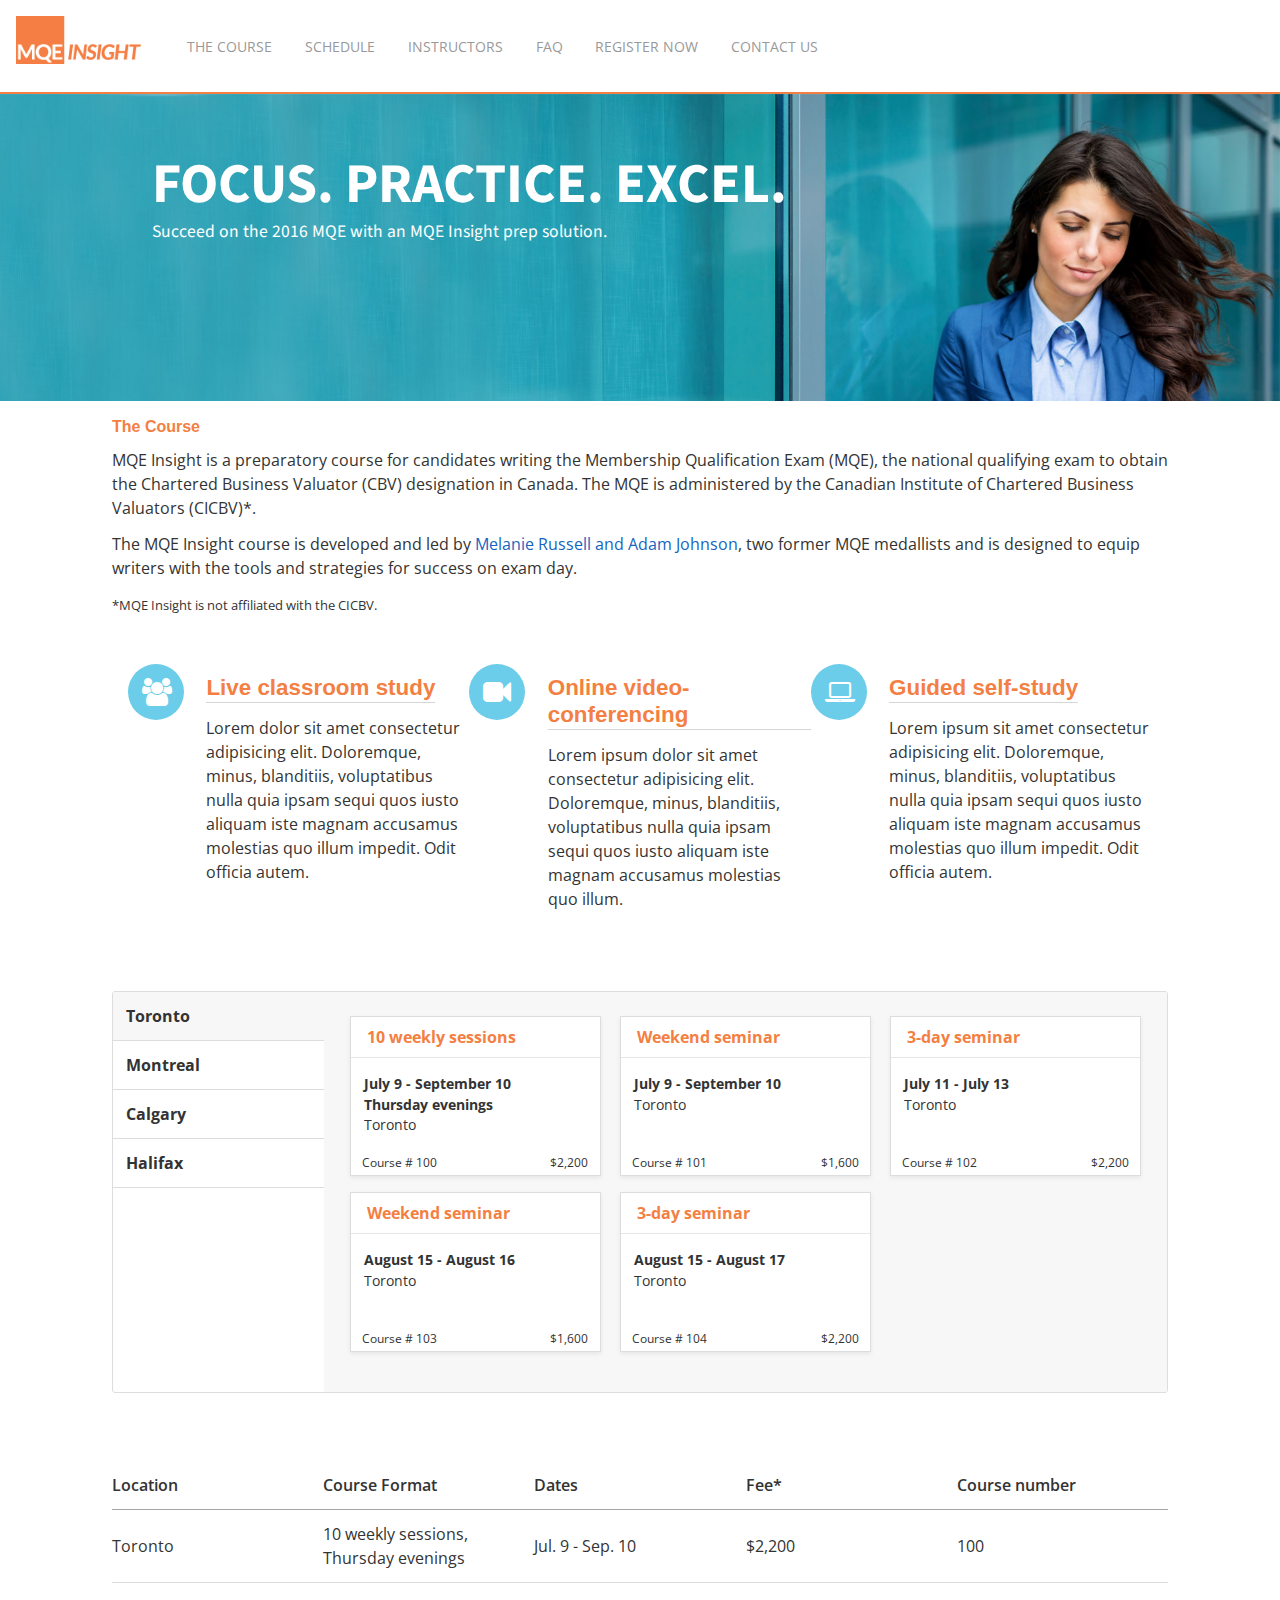
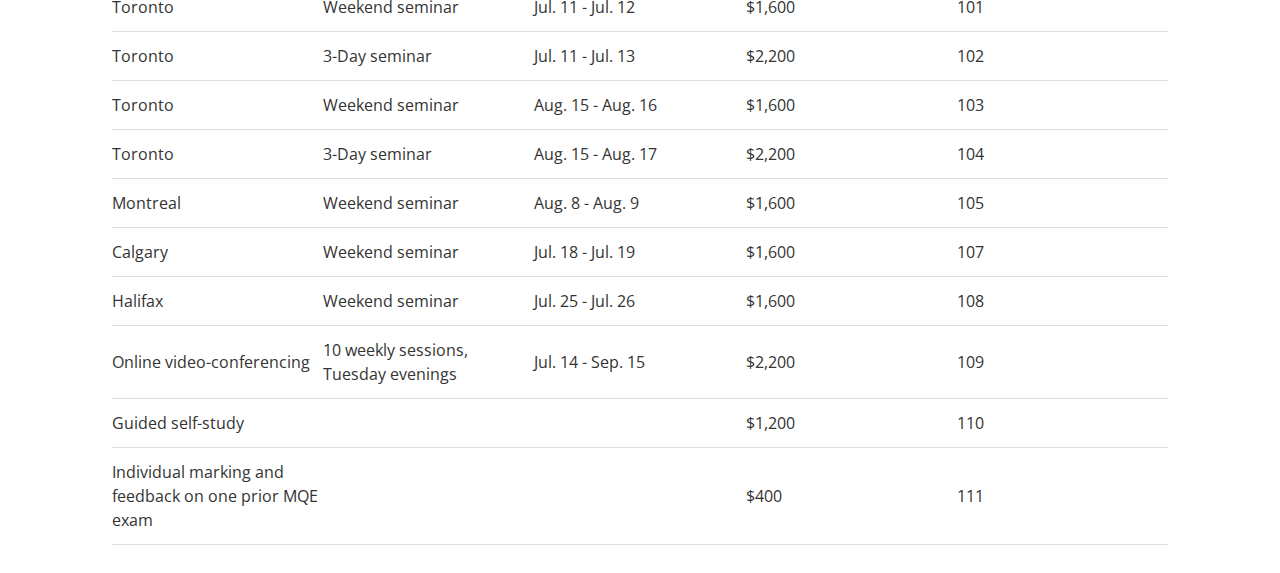
<file: index.htm>
<!DOCTYPE html>
<html lang="en">
<head>
  <meta charset="UTF-8">
  <title>MQE Insight</title>
  <link rel="stylesheet" href="style.css">
  <script src="jquery.js"></script>
  <script src="js/navigation.js"></script>
  <link href='http://fonts.googleapis.com/css?family=Source+Sans+Pro:400,600,700' rel='stylesheet' type='text/css'>
  <link href='http://fonts.googleapis.com/css?family=Open+Sans:400italic,400,700' rel='stylesheet' type='text/css'>
  <link rel="stylesheet" href="https://maxcdn.bootstrapcdn.com/font-awesome/4.5.0/css/font-awesome.min.css">
</head>
<body>


  <header class="navigation" role="banner">
    <div class="navigation-wrapper">
      <a href="javascript:void(0)" class="logo">
        <img src="assets/logo60.png" alt="Logo image">
      </a>
      <a href="javascript:void(0)" class="navigation-menu-button" id="js-mobile-menu"><i class="fa fa-bars"></i></a>
      <nav role="navigation">
        <ul id="js-navigation-menu" class="navigation-menu show">
          <li class="nav-link"><a href="javascript:void(0)">The Course</a></li>
          <li class="nav-link"><a href="javascript:void(0)">Schedule</a></li>
          <li class="nav-link"><a href="javascript:void(0)">Instructors</a></li>
          <li class="nav-link"><a href="javascript:void(0)">FAQ</a></li>
          <li class="nav-link"><a href="javascript:void(0)">Register Now</a></li>
          <li class="nav-link"><a href="javascript:void(0)">Contact Us</a></li>
        </ul>
      </nav>
    </div>
  </header>


  <div class="hero">
    <div class="hero-inner">
      <div class="hero-copy">
        <div class="tagline">FOCUS. PRACTICE. EXCEL.</div>
        <p>Succeed on the 2016 MQE with an MQE Insight prep solution.</p>
      </div>
    </div>
  </div>



  <section>
    <h1>The Course</h1>

    <p>MQE Insight is a preparatory course for candidates writing the Membership Qualification Exam (MQE), the national qualifying exam to obtain the Chartered Business Valuator (CBV) designation in Canada. The MQE is administered by the Canadian Institute of Chartered Business Valuators (CICBV)*.</p>

    <p>The MQE Insight course is developed and led by <a href="instructors">Melanie Russell and Adam Johnson</a>, two former MQE medallists and is designed to equip writers with the tools and strategies for success on exam day.</p>

    <small>*MQE Insight is not affiliated with the CICBV.</small>
  </section>

  <section>
    <ul class="bullets">
      <li class="bullet">
        <div class="bullet-icon bullet-icon-1">
          <i class="fa fa-group"></i>

        </div>
        <div class="bullet-content">
          <h2>Live classroom study</h2>
          <p>Lorem dolor sit amet consectetur adipisicing elit. Doloremque, minus, blanditiis, voluptatibus nulla quia ipsam sequi quos iusto aliquam iste magnam accusamus molestias quo illum impedit. Odit officia autem.</p>
        </div>
      </li>
      <li class="bullet">
        <div class="bullet-icon bullet-icon-2">
          <i class="fa fa-video-camera"></i>
        </div>
        <div class="bullet-content">
          <h2>Online video-conferencing</h2>
          <p>Lorem ipsum dolor sit amet consectetur adipisicing elit. Doloremque, minus, blanditiis, voluptatibus nulla quia ipsam sequi quos iusto aliquam iste magnam accusamus molestias quo illum.</p>
        </div>
      </li>
      <li class="bullet">
        <div class="bullet-icon bullet-icon-3">
          <i class="fa fa-laptop"></i>
        </div>
        <div class="bullet-content">
          <h2>Guided self-study</h2>
          <p>Lorem ipsum sit amet consectetur adipisicing elit. Doloremque, minus, blanditiis, voluptatibus nulla quia ipsam sequi quos iusto aliquam iste magnam accusamus molestias quo illum impedit. Odit officia autem.</p>
        </div>
      </li>
    </ul>

  </section>

  <section>
    <div class="vertical-tabs-container">
      <div class="vertical-tabs">
        <a href="javascript:void(0)" class="js-vertical-tab vertical-tab is-active" rel="tab1">Toronto</a>
        <a href="javascript:void(0)" class="js-vertical-tab vertical-tab" rel="tab2">Montreal</a>
        <a href="javascript:void(0)" class="js-vertical-tab vertical-tab" rel="tab3">Calgary</a>
        <a href="javascript:void(0)" class="js-vertical-tab vertical-tab" rel="tab4">Halifax</a>
      </div>

      <div class="vertical-tab-content-container">
        <a href="" class="js-vertical-tab-accordion-heading vertical-tab-accordion-heading is-active" rel="tab1">Toronto</a>
        <div id="tab1" class="js-vertical-tab-content vertical-tab-content">
          <div class="courses">
            <div class="course">
              <div class="description">10 weekly sessions</div>
              <div class="dates">July 9 - September 10<br />Thursday evenings</div>
              <div class="location">Toronto</div>
              <div class="course-footer">
                <div class="fee">$2,200</div>
                <div class="number">Course # 100</div>
              </div>
            </div>

            <div class="course">
              <div class="description">Weekend seminar</div>
              <div class="dates">July 9 - September 10</div>
              <div class="location">Toronto</div>
              <div class="course-footer">
                <div class="fee">$1,600</div>
                <div class="number">Course # 101</div>
              </div>
            </div>

            <div class="course">
              <div class="description">3-day seminar</div>
              <div class="dates">July 11 - July 13</div>
              <div class="location">Toronto</div>
              <div class="course-footer">
                <div class="fee">$2,200</div>
                <div class="number">Course # 102</div>
              </div>
            </div>

            <div class="course">
              <div class="description">Weekend seminar</div>
              <div class="dates">August 15 - August 16</div>
              <div class="location">Toronto</div>
              <div class="course-footer">
                <div class="fee">$1,600</div>
                <div class="number">Course # 103</div>
              </div>
            </div>

            <div class="course">
              <div class="description">3-day seminar</div>
              <div class="dates">August 15 - August 17</div>
              <div class="location">Toronto</div>
              <div class="course-footer">
                <div class="fee">$2,200</div>
                <div class="number">Course # 104</div>
              </div>
            </div>
          </div>
          &nbsp;
        </div>

        <a href="" class="js-vertical-tab-accordion-heading vertical-tab-accordion-heading" rel="tab2">Montreal</a>
        <div id="tab2" class="js-vertical-tab-content vertical-tab-content">
          <p>Ut laoreet augue et neque pretium non sagittis nibh pulvinar. Etiam ornare tincidunt orci quis ultrices. Pellentesque ac sapien ac purus gravida ullamcorper. Duis rhoncus sodales lacus, vitae adipiscing tellus pharetra sed. Praesent bibendum.</p>
        </div>

        <a href="" class="js-vertical-tab-accordion-heading vertical-tab-accordion-heading" rel="tab3">Calgary</a>
        <div id="tab3" class="js-vertical-tab-content vertical-tab-content">
          <p>Donec mattis mauris gravida metus laoreet non rutrum sem viverra. Aenean nibh libero, viverra vel vestibulum in, porttitor ut sapien. Phasellus tempor lorem id justo ornare tincidunt. Nulla faucibus, purus eu placerat fermentum, velit mi iaculis nunc, bibendum tincidunt ipsum justo eu mauris. Nulla facilisi. Vestibulum vel lectus ac purus tempus suscipit nec sit amet eros. Nullam fringilla, enim eu lobortis dapibus, quam magna tincidunt nibh, sit amet imperdiet dolor justo congue turpis.</p>
        </div>

        <a href="" class="js-vertical-tab-accordion-heading vertical-tab-accordion-heading" rel="tab4">Halifax</a>
        <div id="tab4" class="js-vertical-tab-content vertical-tab-content">
          <p>Sociis natoque penatibus et magnis dis parturient montes, nascetur ridiculus mus. Phasellus dui urna, mollis vel suscipit in, pharetra at ligula. Pellentesque a est vel est fermentum pellentesque sed sit amet dolor. Nunc in dapibus nibh. Aliquam erat volutpat. Phasellus vel dui sed nibh iaculis convallis id sit amet urna. Proin nec tellus quis justo consequat accumsan. Vivamus turpis enim, auctor eget placerat eget, aliquam ut sapien.</p>
        </div>
      </div>
    </div>

  </section>

  <section>
    <table class="table table-striped">
      <thead>
        <tr><th>Location</th><th>Course Format</th><th>Dates</th><th>Fee*</th><th>Course number</th></tr>
      </thead>
      <tr>
        <td>Toronto</td><td>10 weekly sessions, Thursday evenings</td><td>Jul. 9 - Sep. 10</td><td>$2,200</td><td>100</td>
      </tr>
      <tr><td>Toronto</td><td>Weekend seminar</td><td>Jul. 11 - Jul. 12</td><td>$1,600</td><td>101</td></tr>
      <tr><td>Toronto</td><td>3-Day seminar</td><td>Jul. 11 - Jul. 13</td><td>$2,200</td><td>102</td></tr>
      <tr><td>Toronto</td><td>Weekend seminar</td><td>Aug. 15 - Aug. 16</td><td>$1,600</td><td>103</td></tr>
      <tr><td>Toronto</td><td>3-Day seminar</td><td>Aug. 15 - Aug. 17</td><td>$2,200</td><td>104</td></tr>
      <tr><td>Montreal</td><td>Weekend seminar</td><td>Aug. 8 - Aug. 9</td><td>$1,600</td><td>105</td></tr>
      <tr><td>Calgary</td><td>Weekend seminar</td><td>Jul. 18 - Jul. 19</td><td>$1,600</td><td>107</td></tr>
      <tr><td>Halifax</td><td>Weekend seminar</td><td>Jul. 25 - Jul. 26</td><td>$1,600</td><td>108</td></tr>
      <tr><td>Online video-conferencing</td><td>10 weekly sessions, Tuesday evenings</td><td>Jul. 14 - Sep. 15</td><td>$2,200</td><td>109</td></tr>
      <tr><td>Guided self-study <span class="glyphicon glyphicon-info-sign ttip" aria-hidden="true" title="Self-directed learning at your own pace (includes course notes, practice marking keys, 60 minutes of private exam prep counselling, and individual marking and feedback on one prior MQE exam)"></span></td><td> </td><td> </td><td>$1,200</td><td>110</td></tr>
      <tr><td>Individual marking and feedback on one prior MQE exam <span class="glyphicon glyphicon-info-sign ttip" aria-hidden="true" title="All of our guided self-study, 3-day, and weekly (10-session) courses include individual marking and feedback on one prior MQE exam.  For all others, we are pleased to offer this option for a fee of $400 + applicable taxes."></span></td><td> </td><td> </td><td>$400</td><td>111</td></tr>



    </table>
  </section>



</body>
</html>
</file>
<file: style.css>
/*! normalize.css v3.0.3 | MIT License | github.com/necolas/normalize.css */
/**
 * 1. Set default font family to sans-serif.
 * 2. Prevent iOS and IE text size adjust after device orientation change,
 *    without disabling user zoom.
 */
html {
  font-family: sans-serif;
  /* 1 */
  -ms-text-size-adjust: 100%;
  /* 2 */
  -webkit-text-size-adjust: 100%;
  /* 2 */ }

/**
 * Remove default margin.
 */
body {
  margin: 0; }

/* HTML5 display definitions
   ========================================================================== */
/**
 * Correct `block` display not defined for any HTML5 element in IE 8/9.
 * Correct `block` display not defined for `details` or `summary` in IE 10/11
 * and Firefox.
 * Correct `block` display not defined for `main` in IE 11.
 */
article,
aside,
details,
figcaption,
figure,
footer,
header,
hgroup,
main,
menu,
nav,
section,
summary {
  display: block; }

/**
 * 1. Correct `inline-block` display not defined in IE 8/9.
 * 2. Normalize vertical alignment of `progress` in Chrome, Firefox, and Opera.
 */
audio,
canvas,
progress,
video {
  display: inline-block;
  /* 1 */
  vertical-align: baseline;
  /* 2 */ }

/**
 * Prevent modern browsers from displaying `audio` without controls.
 * Remove excess height in iOS 5 devices.
 */
audio:not([controls]) {
  display: none;
  height: 0; }

/**
 * Address `[hidden]` styling not present in IE 8/9/10.
 * Hide the `template` element in IE 8/9/10/11, Safari, and Firefox < 22.
 */
[hidden],
template {
  display: none; }

/* Links
   ========================================================================== */
/**
 * Remove the gray background color from active links in IE 10.
 */
a {
  background-color: transparent; }

/**
 * Improve readability of focused elements when they are also in an
 * active/hover state.
 */
a:active,
a:hover {
  outline: 0; }

/* Text-level semantics
   ========================================================================== */
/**
 * Address styling not present in IE 8/9/10/11, Safari, and Chrome.
 */
abbr[title] {
  border-bottom: 1px dotted; }

/**
 * Address style set to `bolder` in Firefox 4+, Safari, and Chrome.
 */
b,
strong {
  font-weight: bold; }

/**
 * Address styling not present in Safari and Chrome.
 */
dfn {
  font-style: italic; }

/**
 * Address variable `h1` font-size and margin within `section` and `article`
 * contexts in Firefox 4+, Safari, and Chrome.
 */
h1 {
  font-size: 2em;
  margin: 0.67em 0; }

/**
 * Address styling not present in IE 8/9.
 */
mark {
  background: #ff0;
  color: #000; }

/**
 * Address inconsistent and variable font size in all browsers.
 */
small {
  font-size: 80%; }

/**
 * Prevent `sub` and `sup` affecting `line-height` in all browsers.
 */
sub,
sup {
  font-size: 75%;
  line-height: 0;
  position: relative;
  vertical-align: baseline; }

sup {
  top: -0.5em; }

sub {
  bottom: -0.25em; }

/* Embedded content
   ========================================================================== */
/**
 * Remove border when inside `a` element in IE 8/9/10.
 */
img {
  border: 0; }

/**
 * Correct overflow not hidden in IE 9/10/11.
 */
svg:not(:root) {
  overflow: hidden; }

/* Grouping content
   ========================================================================== */
/**
 * Address margin not present in IE 8/9 and Safari.
 */
figure {
  margin: 1em 40px; }

/**
 * Address differences between Firefox and other browsers.
 */
hr {
  box-sizing: content-box;
  height: 0; }

/**
 * Contain overflow in all browsers.
 */
pre {
  overflow: auto; }

/**
 * Address odd `em`-unit font size rendering in all browsers.
 */
code,
kbd,
pre,
samp {
  font-family: monospace, monospace;
  font-size: 1em; }

/* Forms
   ========================================================================== */
/**
 * Known limitation: by default, Chrome and Safari on OS X allow very limited
 * styling of `select`, unless a `border` property is set.
 */
/**
 * 1. Correct color not being inherited.
 *    Known issue: affects color of disabled elements.
 * 2. Correct font properties not being inherited.
 * 3. Address margins set differently in Firefox 4+, Safari, and Chrome.
 */
button,
input,
optgroup,
select,
textarea {
  color: inherit;
  /* 1 */
  font: inherit;
  /* 2 */
  margin: 0;
  /* 3 */ }

/**
 * Address `overflow` set to `hidden` in IE 8/9/10/11.
 */
button {
  overflow: visible; }

/**
 * Address inconsistent `text-transform` inheritance for `button` and `select`.
 * All other form control elements do not inherit `text-transform` values.
 * Correct `button` style inheritance in Firefox, IE 8/9/10/11, and Opera.
 * Correct `select` style inheritance in Firefox.
 */
button,
select {
  text-transform: none; }

/**
 * 1. Avoid the WebKit bug in Android 4.0.* where (2) destroys native `audio`
 *    and `video` controls.
 * 2. Correct inability to style clickable `input` types in iOS.
 * 3. Improve usability and consistency of cursor style between image-type
 *    `input` and others.
 */
button,
html input[type="button"],
input[type="reset"],
input[type="submit"] {
  -webkit-appearance: button;
  /* 2 */
  cursor: pointer;
  /* 3 */ }

/**
 * Re-set default cursor for disabled elements.
 */
button[disabled],
html input[disabled] {
  cursor: default; }

/**
 * Remove inner padding and border in Firefox 4+.
 */
button::-moz-focus-inner,
input::-moz-focus-inner {
  border: 0;
  padding: 0; }

/**
 * Address Firefox 4+ setting `line-height` on `input` using `!important` in
 * the UA stylesheet.
 */
input {
  line-height: normal; }

/**
 * It's recommended that you don't attempt to style these elements.
 * Firefox's implementation doesn't respect box-sizing, padding, or width.
 *
 * 1. Address box sizing set to `content-box` in IE 8/9/10.
 * 2. Remove excess padding in IE 8/9/10.
 */
input[type="checkbox"],
input[type="radio"] {
  box-sizing: border-box;
  /* 1 */
  padding: 0;
  /* 2 */ }

/**
 * Fix the cursor style for Chrome's increment/decrement buttons. For certain
 * `font-size` values of the `input`, it causes the cursor style of the
 * decrement button to change from `default` to `text`.
 */
input[type="number"]::-webkit-inner-spin-button,
input[type="number"]::-webkit-outer-spin-button {
  height: auto; }

/**
 * 1. Address `appearance` set to `searchfield` in Safari and Chrome.
 * 2. Address `box-sizing` set to `border-box` in Safari and Chrome.
 */
input[type="search"] {
  -webkit-appearance: textfield;
  /* 1 */
  box-sizing: content-box;
  /* 2 */ }

/**
 * Remove inner padding and search cancel button in Safari and Chrome on OS X.
 * Safari (but not Chrome) clips the cancel button when the search input has
 * padding (and `textfield` appearance).
 */
input[type="search"]::-webkit-search-cancel-button,
input[type="search"]::-webkit-search-decoration {
  -webkit-appearance: none; }

/**
 * Define consistent border, margin, and padding.
 */
fieldset {
  border: 1px solid #c0c0c0;
  margin: 0 2px;
  padding: 0.35em 0.625em 0.75em; }

/**
 * 1. Correct `color` not being inherited in IE 8/9/10/11.
 * 2. Remove padding so people aren't caught out if they zero out fieldsets.
 */
legend {
  border: 0;
  /* 1 */
  padding: 0;
  /* 2 */ }

/**
 * Remove default vertical scrollbar in IE 8/9/10/11.
 */
textarea {
  overflow: auto; }

/**
 * Don't inherit the `font-weight` (applied by a rule above).
 * NOTE: the default cannot safely be changed in Chrome and Safari on OS X.
 */
optgroup {
  font-weight: bold; }

/* Tables
   ========================================================================== */
/**
 * Remove most spacing between table cells.
 */
table {
  border-collapse: collapse;
  border-spacing: 0; }

td,
th {
  padding: 0; }

html {
  box-sizing: border-box; }

*, *::after, *::before {
  box-sizing: inherit; }

button, input[type="button"], input[type="reset"], input[type="submit"] {
  appearance: none;
  background-color: #1565c0;
  border: 0;
  border-radius: 3px;
  color: #fff;
  cursor: pointer;
  display: inline-block;
  font-family: "Helvetica Neue", "Helvetica", "Roboto", "Arial", sans-serif;
  font-size: 1em;
  -webkit-font-smoothing: antialiased;
  font-weight: 600;
  line-height: 1;
  padding: 0.75em 1.5em;
  text-decoration: none;
  transition: background-color 150ms ease;
  user-select: none;
  vertical-align: middle;
  white-space: nowrap; }
  button:hover, button:focus, input[type="button"]:hover, input[type="button"]:focus, input[type="reset"]:hover, input[type="reset"]:focus, input[type="submit"]:hover, input[type="submit"]:focus {
    background-color: #11519a;
    color: #fff; }
  button:disabled, input[type="button"]:disabled, input[type="reset"]:disabled, input[type="submit"]:disabled {
    cursor: not-allowed;
    opacity: 0.5; }
    button:disabled:hover, input[type="button"]:disabled:hover, input[type="reset"]:disabled:hover, input[type="submit"]:disabled:hover {
      background-color: #1565c0; }

fieldset {
  background-color: transparent;
  border: 0;
  margin: 0;
  padding: 0; }

legend {
  font-weight: 600;
  margin-bottom: 0.375em;
  padding: 0; }

label {
  display: block;
  font-weight: 600;
  margin-bottom: 0.375em; }

input,
select {
  display: block;
  font-family: "Helvetica Neue", "Helvetica", "Roboto", "Arial", sans-serif;
  font-size: 1em; }

input[type="color"], input[type="date"], input[type="datetime"], input[type="datetime-local"], input[type="email"], input[type="month"], input[type="number"], input[type="password"], input[type="search"], input[type="tel"], input[type="text"], input[type="time"], input[type="url"], input[type="week"], input:not([type]), textarea,
select[multiple] {
  background-color: #fff;
  border: 1px solid #ddd;
  border-radius: 3px;
  box-shadow: inset 0 1px 3px rgba(0, 0, 0, 0.06);
  box-sizing: border-box;
  font-family: "Helvetica Neue", "Helvetica", "Roboto", "Arial", sans-serif;
  font-size: 1em;
  margin-bottom: 0.75em;
  padding: 0.5em;
  transition: border-color 150ms ease;
  width: 100%; }
  input[type="color"]:hover, input[type="date"]:hover, input[type="datetime"]:hover, input[type="datetime-local"]:hover, input[type="email"]:hover, input[type="month"]:hover, input[type="number"]:hover, input[type="password"]:hover, input[type="search"]:hover, input[type="tel"]:hover, input[type="text"]:hover, input[type="time"]:hover, input[type="url"]:hover, input[type="week"]:hover, input:not([type]):hover, textarea:hover,
  select[multiple]:hover {
    border-color: #b1b1b1; }
  input[type="color"]:focus, input[type="date"]:focus, input[type="datetime"]:focus, input[type="datetime-local"]:focus, input[type="email"]:focus, input[type="month"]:focus, input[type="number"]:focus, input[type="password"]:focus, input[type="search"]:focus, input[type="tel"]:focus, input[type="text"]:focus, input[type="time"]:focus, input[type="url"]:focus, input[type="week"]:focus, input:not([type]):focus, textarea:focus,
  select[multiple]:focus {
    border-color: #1565c0;
    box-shadow: inset 0 1px 3px rgba(0, 0, 0, 0.06), 0 0 5px rgba(18, 89, 169, 0.7);
    outline: none; }
  input[type="color"]:disabled, input[type="date"]:disabled, input[type="datetime"]:disabled, input[type="datetime-local"]:disabled, input[type="email"]:disabled, input[type="month"]:disabled, input[type="number"]:disabled, input[type="password"]:disabled, input[type="search"]:disabled, input[type="tel"]:disabled, input[type="text"]:disabled, input[type="time"]:disabled, input[type="url"]:disabled, input[type="week"]:disabled, input:not([type]):disabled, textarea:disabled,
  select[multiple]:disabled {
    background-color: #f2f2f2;
    cursor: not-allowed; }
    input[type="color"]:disabled:hover, input[type="date"]:disabled:hover, input[type="datetime"]:disabled:hover, input[type="datetime-local"]:disabled:hover, input[type="email"]:disabled:hover, input[type="month"]:disabled:hover, input[type="number"]:disabled:hover, input[type="password"]:disabled:hover, input[type="search"]:disabled:hover, input[type="tel"]:disabled:hover, input[type="text"]:disabled:hover, input[type="time"]:disabled:hover, input[type="url"]:disabled:hover, input[type="week"]:disabled:hover, input:not([type]):disabled:hover, textarea:disabled:hover,
    select[multiple]:disabled:hover {
      border: 1px solid #ddd; }

textarea {
  resize: vertical; }

[type="search"] {
  appearance: none; }

[type="checkbox"],
[type="radio"] {
  display: inline;
  margin-right: 0.375em; }

[type="file"] {
  margin-bottom: 0.75em;
  width: 100%; }

select {
  margin-bottom: 1.5em;
  max-width: 100%;
  width: auto; }

ul,
ol {
  list-style-type: none;
  margin: 0;
  padding: 0; }

dl {
  margin-bottom: 0.75em; }
  dl dt {
    font-weight: 600;
    margin-top: 0.75em; }
  dl dd {
    margin: 0; }

table {
  border-collapse: collapse;
  margin: 0.75em 0;
  table-layout: fixed;
  width: 100%; }

th {
  border-bottom: 1px solid #a6a6a6;
  font-weight: 600;
  padding: 0.75em 0;
  text-align: left; }

td {
  border-bottom: 1px solid #ddd;
  padding: 0.75em 0; }

tr,
td,
th {
  vertical-align: middle; }

body {
  color: #333;
  font-family: "Helvetica Neue", "Helvetica", "Roboto", "Arial", sans-serif;
  font-size: 1em;
  line-height: 1.5; }

h1,
h2,
h3,
h4,
h5,
h6 {
  font-family: "Helvetica Neue", "Helvetica", "Roboto", "Arial", sans-serif;
  font-size: 1em;
  line-height: 1.2;
  margin: 0 0 0.75em; }

p {
  margin: 0 0 0.75em; }

a {
  color: #1565c0;
  text-decoration: none;
  transition: color 150ms ease; }
  a:active, a:focus, a:hover {
    color: #104c90; }

hr {
  border-bottom: 1px solid #ddd;
  border-left: 0;
  border-right: 0;
  border-top: 0;
  margin: 1.5em 0; }

img,
picture {
  margin: 0;
  max-width: 100%; }

.hero {
  background: url("assets/hero7.jpg"), -webkit-linear-gradient(-280deg, #20392B, #7F99BE), no-repeat #7F99BE scroll;
  background: url("assets/hero7.jpg"), linear-gradient(10deg, #20392B, #7F99BE), no-repeat #7F99BE scroll;
  background-color: #324766;
  background-position: right top;
  background-repeat: no-repeat;
  background-size: cover;
  padding-bottom: 3em; }
  .hero .hero-logo img {
    height: 4em;
    margin-bottom: 1em; }
  .hero .hero-inner {
    max-width: 68em;
    margin-left: auto;
    margin-right: auto;
    margin: auto;
    padding: 3.5em;
    text-align: center; }
    .hero .hero-inner::after {
      clear: both;
      content: "";
      display: table; }
    .hero .hero-inner::after {
      clear: both;
      content: "";
      display: table; }
    .hero .hero-inner .hero-copy {
      text-align: center; }
      .hero .hero-inner .hero-copy h1 {
        color: white;
        font-size: 1.6em;
        margin-bottom: 0.5em; }
        @media screen and (min-width: 53.75em) {
          .hero .hero-inner .hero-copy h1 {
            font-size: 1.8em; } }
      .hero .hero-inner .hero-copy p {
        color: white;
        line-height: 1.4em;
        margin: 0 auto 3em auto; }
        @media screen and (min-width: 53.75em) {
          .hero .hero-inner .hero-copy p {
            font-size: 1.1em;
            max-width: 40%; } }

a#js-mobile-menu {
  color: #999;
  border: 1px solid #999;
  padding: 0.25em 0.5em;
  border-radius: 0.25em;
  margin-top: 0.5em; }

.navigation .navigation-menu-button {
  display: block;
  float: right;
  margin: 0;
  padding-top: 0.5em; }
  @media screen and (min-width: 30em) {
    .navigation .navigation-menu-button {
      display: none; } }
.navigation .navigation-wrapper {
  position: relative; }
  .navigation .navigation-wrapper::after {
    clear: both;
    content: "";
    display: table; }
.navigation .logo {
  float: left; }
  @media screen and (min-width: 30em) {
    .navigation .logo {
      float: none;
      text-align: center;
      display: block; } }
  @media screen and (min-width: 50em) {
    .navigation .logo {
      float: left; } }
  .navigation .logo img {
    max-height: 3em;
    padding-right: 2em; }
.navigation nav {
  float: none; }
  @media screen and (min-width: 30em) {
    .navigation nav {
      float: left;
      text-align: center;
      line-height: 1.5em;
      padding-top: 0.3em; } }
.navigation ul.navigation-menu {
  clear: both;
  display: none;
  margin: 0 auto;
  overflow: visible;
  padding: 0;
  width: 100%; }
  @media screen and (min-width: 30em) {
    .navigation ul.navigation-menu {
      display: block;
      margin: 0;
      padding: 0; } }
  .navigation ul.navigation-menu.show {
    display: block; }
.navigation ul li.nav-link {
  display: block;
  text-align: right;
  width: 100%; }
  @media screen and (min-width: 30em) {
    .navigation ul li.nav-link {
      background: transparent;
      display: inline;
      text-decoration: none;
      width: auto; } }
.navigation li.nav-link a {
  display: inline-block; }
  @media screen and (min-width: 50em) {
    .navigation li.nav-link a {
      padding-right: 1em; } }

.bullets {
  display: -webkit-box;
  display: -moz-box;
  display: box;
  display: -webkit-flex;
  display: -moz-flex;
  display: -ms-flexbox;
  display: flex;
  -webkit-box-lines: multiple;
  -moz-box-lines: multiple;
  box-lines: multiple;
  -webkit-flex-wrap: wrap;
  -moz-flex-wrap: wrap;
  -ms-flex-wrap: wrap;
  flex-wrap: wrap;
  margin-bottom: 1.5;
  margin: 1em;
  overflow: auto;
  padding: 0; }
  .bullets .bullet {
    -webkit-flex-basis: 20em;
    -moz-flex-basis: 20em;
    flex-basis: 20em;
    -ms-flex-preferred-size: 20em;
    -webkit-flex-grow: 1;
    -moz-flex-grow: 1;
    flex-grow: 1;
    -ms-flex-positive: 1; }
  .bullets .bullet-icon {
    background: #6BCDE9;
    border-radius: 50%;
    float: left;
    height: 3.5em;
    padding: 0.875em;
    width: 3.5em;
    color: #fff; }
    .bullets .bullet-icon i {
      font-size: 1.75em; }
  .bullets .bullet-content {
    margin-left: 4.9em;
    margin-bottom: 2em; }
  .bullets h2 {
    border-bottom: 1px solid rgba(51, 51, 51, 0.2);
    display: inline-block;
    font-size: 1.4em;
    margin: 0 0 0.58333em 0;
    padding-top: 0.5em; }
  .bullets li {
    list-style: none; }
  .bullets p {
    color: #333;
    line-height: 1.5; }
  .bullets img {
    max-width: 100%; }

.vertical-tabs-container {
  border-radius: 3px;
  border: 1px solid #ddd;
  margin-bottom: 1.5em;
  overflow: hidden; }
  .vertical-tabs-container::after {
    clear: both;
    content: "";
    display: table; }
  .vertical-tabs-container li {
    list-style: none; }
  .vertical-tabs-container a {
    color: #1565c0;
    text-decoration: none; }
  .vertical-tabs-container .vertical-tabs {
    display: none; }
    @media screen and (min-width: 40em) {
      .vertical-tabs-container .vertical-tabs {
        background-color: #fff;
        display: inline;
        float: left;
        height: 18.75em;
        width: 20%; } }
  @media screen and (min-width: 40em) {
    .vertical-tabs-container .vertical-tab {
      border-bottom: 1px solid #ddd;
      display: block;
      font-weight: bold;
      margin-right: -1px;
      padding: 0.75em 0.809em; }
      .vertical-tabs-container .vertical-tab.is-active {
        background-color: #f7f7f7;
        margin-right: -1px; } }
  .vertical-tabs-container a.vertical-tab-accordion-heading,
  .vertical-tabs-container a.vertical-tab {
    color: #333; }
  .vertical-tabs-container .vertical-tab:focus {
    outline: none; }
  .vertical-tabs-container .vertical-tab-content-container {
    display: block;
    margin: 0 auto; }
    .vertical-tabs-container .vertical-tab-content-container a:focus {
      outline: none; }
    @media screen and (min-width: 40em) {
      .vertical-tabs-container .vertical-tab-content-container {
        height: 18.75em;
        width: 80%;
        background-color: #f7f7f7;
        display: inline-block; } }
  .vertical-tabs-container .vertical-tab-content {
    background-color: #f7f7f7;
    padding: 1.5em 1.618em; }
    .vertical-tabs-container .vertical-tab-content p {
      color: #333;
      line-height: 1.5; }
    @media screen and (min-width: 40em) {
      .vertical-tabs-container .vertical-tab-content {
        border: none;
        display: none; } }
  .vertical-tabs-container .vertical-tab-accordion-heading {
    background-color: #fff;
    border-top: 1px solid #ddd;
    cursor: pointer;
    display: block;
    font-weight: bold;
    padding: 0.75em 0.809em; }
    .vertical-tabs-container .vertical-tab-accordion-heading:focus, .vertical-tabs-container .vertical-tab-accordion-heading:hover {
      color: #1565c0; }
    .vertical-tabs-container .vertical-tab-accordion-heading:first-child {
      border-top: none; }
    .vertical-tabs-container .vertical-tab-accordion-heading.is-active {
      background: #f7f7f7;
      border-bottom: none; }
    @media screen and (min-width: 40em) {
      .vertical-tabs-container .vertical-tab-accordion-heading {
        display: none; } }

body {
  font-family: 'Open Sans', sans-serif;
  padding: 0px;
  margin: 0px; }

header.navigation {
  background-color: #fff;
  border-bottom: 2px solid #F47F43; }

.navigation-wrapper {
  padding: 1em; }
  .navigation-wrapper .nav-link a {
    font-size: 0.90em;
    color: #999;
    text-transform: uppercase;
    padding: 1em;
    border-bottom: 2px solid transparent;
    -webkit-transition: color 1s;
    -moz-transition: color 1s;
    transition: color 1s; }
    .navigation-wrapper .nav-link a:hover {
      color: #F47F43;
      background-image: url("assets/sq.png");
      background-repeat: no-repeat;
      background-position: left center;
      background-size: 0.5em; }

h1, h2, h3 {
  color: #F47F43; }

.hero .hero-inner {
  text-align: left; }
  .hero .hero-inner .hero-copy {
    font-family: 'Source Sans Pro', sans-serif;
    text-align: left;
    margin-left: 0px;
    margin-right: 0px; }
    .hero .hero-inner .hero-copy p {
      text-align: left;
      margin-left: 0px;
      margin-right: 0px;
      max-width: 100%; }
    .hero .hero-inner .hero-copy .tagline {
      color: #fff;
      font-size: 3.5em;
      font-weight: bold;
      line-height: 1.25; }

.clear {
  clear: both; }

section {
  max-width: 68em;
  margin-left: auto;
  margin-right: auto;
  padding: 1em; }
  section::after {
    clear: both;
    content: "";
    display: table; }

.logo .square {
  margin-bottom: -0.66667em;
  max-height: 2em;
  display: inline-block;
  background-color: #F47F43;
  width: 15px;
  height: 15px; }

.courses {
  max-width: 68em;
  margin-left: auto;
  margin-right: auto; }
  .courses::after {
    clear: both;
    content: "";
    display: table; }
  .courses .course {
    box-shadow: 0 2px 4px #e6e6e6;
    float: left;
    display: block;
    margin-right: 2.35765%;
    width: 31.76157%;
    background-color: #fff;
    margin-bottom: 1em;
    padding-bottom: 1em;
    border: 1px solid #ddd;
    min-height: 10em;
    position: relative; }
    .courses .course:last-child {
      margin-right: 0; }
    .courses .course:nth-child(3n) {
      margin-right: 0; }
    .courses .course:nth-child(3n+1) {
      clear: left; }
    @media screen and (max-width: 750px) {
      .courses .course {
        float: left;
        display: block;
        margin-right: 2.35765%;
        width: 48.82117%; }
        .courses .course:last-child {
          margin-right: 0; }
        .courses .course:nth-child(3n) {
          margin-right: 2.35765%; }
        .courses .course:nth-child(3n+1) {
          clear: none; }
        .courses .course:nth-child(2n) {
          margin-right: 0; }
        .courses .course:nth-child(2n+1) {
          clear: left; } }
    @media screen and (max-width: 600px) {
      .courses .course {
        float: left;
        display: block;
        margin-right: 2.35765%;
        width: 100%; }
        .courses .course:last-child {
          margin-right: 0; } }
    .courses .course div {
      padding-left: 1em;
      padding-right: 1em;
      font-size: 0.85em; }
    .courses .course .description {
      font-size: 1em;
      color: #F47F43;
      font-weight: bold;
      border-bottom: 1px solid #e6e6e6;
      padding-top: 0.5em;
      padding-bottom: 0.5em;
      margin-bottom: 1em; }
    .courses .course .dates {
      font-weight: bold; }
    .courses .course .fee {
      float: right;
      top: 0px; }
    .courses .course .course-footer {
      padding: 0px;
      position: absolute;
      bottom: 0px;
      display: block;
      width: 100%;
      padding-top: 0.25em;
      padding-bottom: 0.25em; }

/*# sourceMappingURL=style.css.map */
</file>
